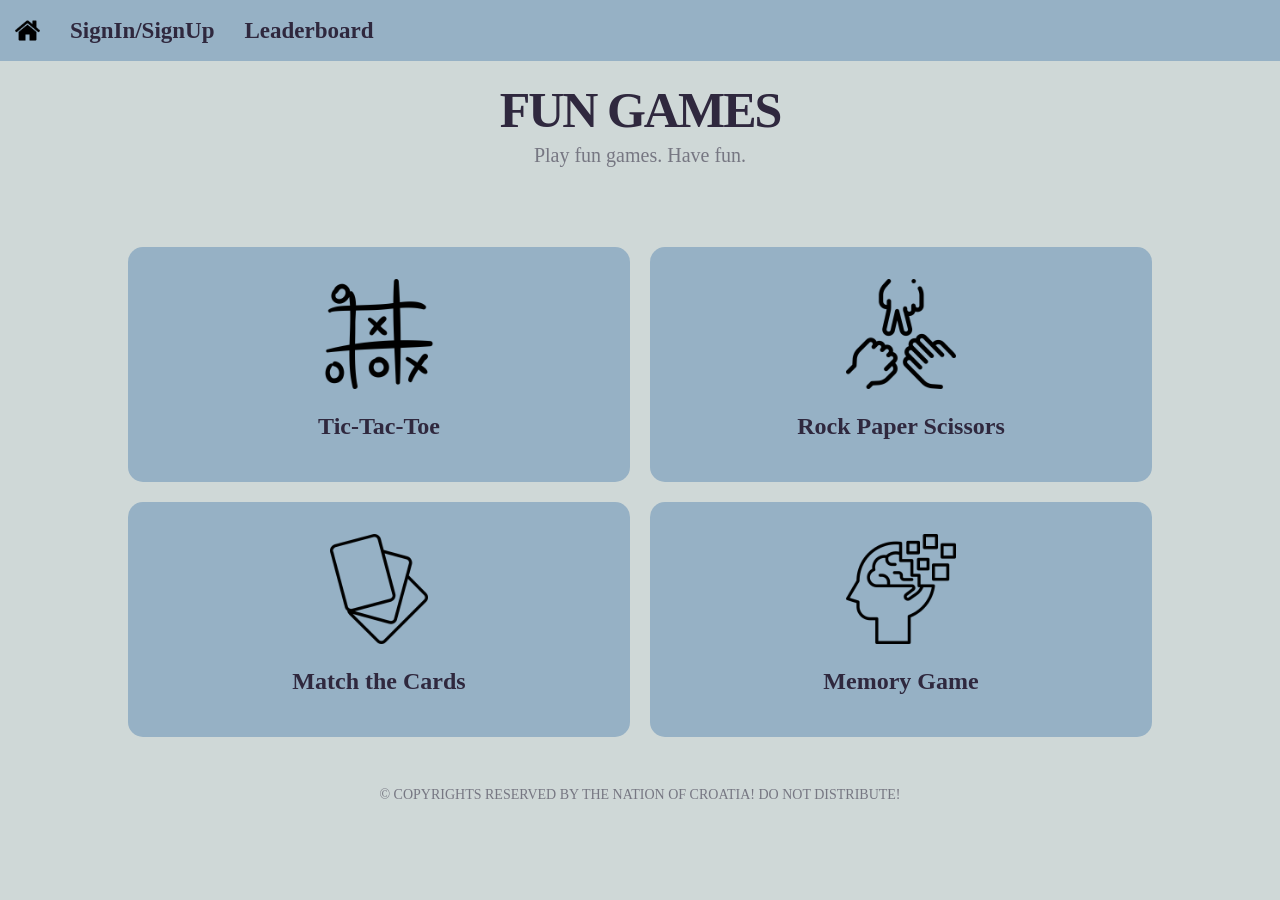
<file: index.html>
<!DOCTYPE html>
<html lang="en">
<head>
  <meta charset="UTF-8">
  <meta name="viewport" content="width=device-width, initial-scale=1.0">
  <title>FUN GAMES</title>
  <link rel="stylesheet" href="./globalFiles/baseStyleSheet.css">
  <link rel="stylesheet" href="./homeStyleSheet.css">
  <script type="module" src="globalFiles/baseLogic.js" defer></script>
</head>
<body>
  <header>
    <nav>
      <a id="homeButton" href="#"><img src="./globalFiles/home.png"></a>
      <a id="profileButton" href="./Pages/Profile/profile.html">Profile</a>
      <a id="loginButton" href="./Pages/Auth Pages/signin.html">SignIn/SignUp</a>
      <a id="leaderboardButton" href="./Pages/Leaderboard/leaderboard.html">Leaderboard</a>
    </nav>
    
    <h1>FUN GAMES</h1>
    <p>Play fun games. Have fun.</p>
  </header>

  <main class="gameContainer">
    <a href="./games/TicTacToe/TicTacToe.html" class="gameCard">
      <div class="gameIcon"><img src="./games/TicTacToe/icons/gameIcon.png"></div>
      <div class="gameInfo">
        <h2>Tic-Tac-Toe</h2>
      </div>
    </a>
    <a href="./games/RockPaperScissors/RockPaperScissors.html" class="gameCard">
      <div class="gameIcon"><img src="./games/RockPaperScissors/icons/gameIcon.png"></div>
      <div class="gameInfo">
        <h2>Rock Paper Scissors</h2>
      </div>
    </a>
    <a href="./games/MatchTheCards/MatchTheCards.html" class="gameCard">
      <div class="gameIcon"><img src="./games/MatchTheCards/icons/gameIcon.png"></div>
      <div class="gameInfo">
        <h2>Match the Cards</h2>
      </div>
    </a>
    <a href="./games/MemoryGame/MemoryGame.html" class="gameCard">
      <div class="gameIcon"><img src="./games/MemoryGame/icons/gameIcon.png"></div>
      <div class="gameInfo">
        <h2>Memory Game</h2>
      </div>
    </a>
  </main>

  <footer>
    &copy COPYRIGHTS RESERVED BY THE NATION OF CROATIA! DO NOT DISTRIBUTE!
  </footer>

</body>
</html>
</file>
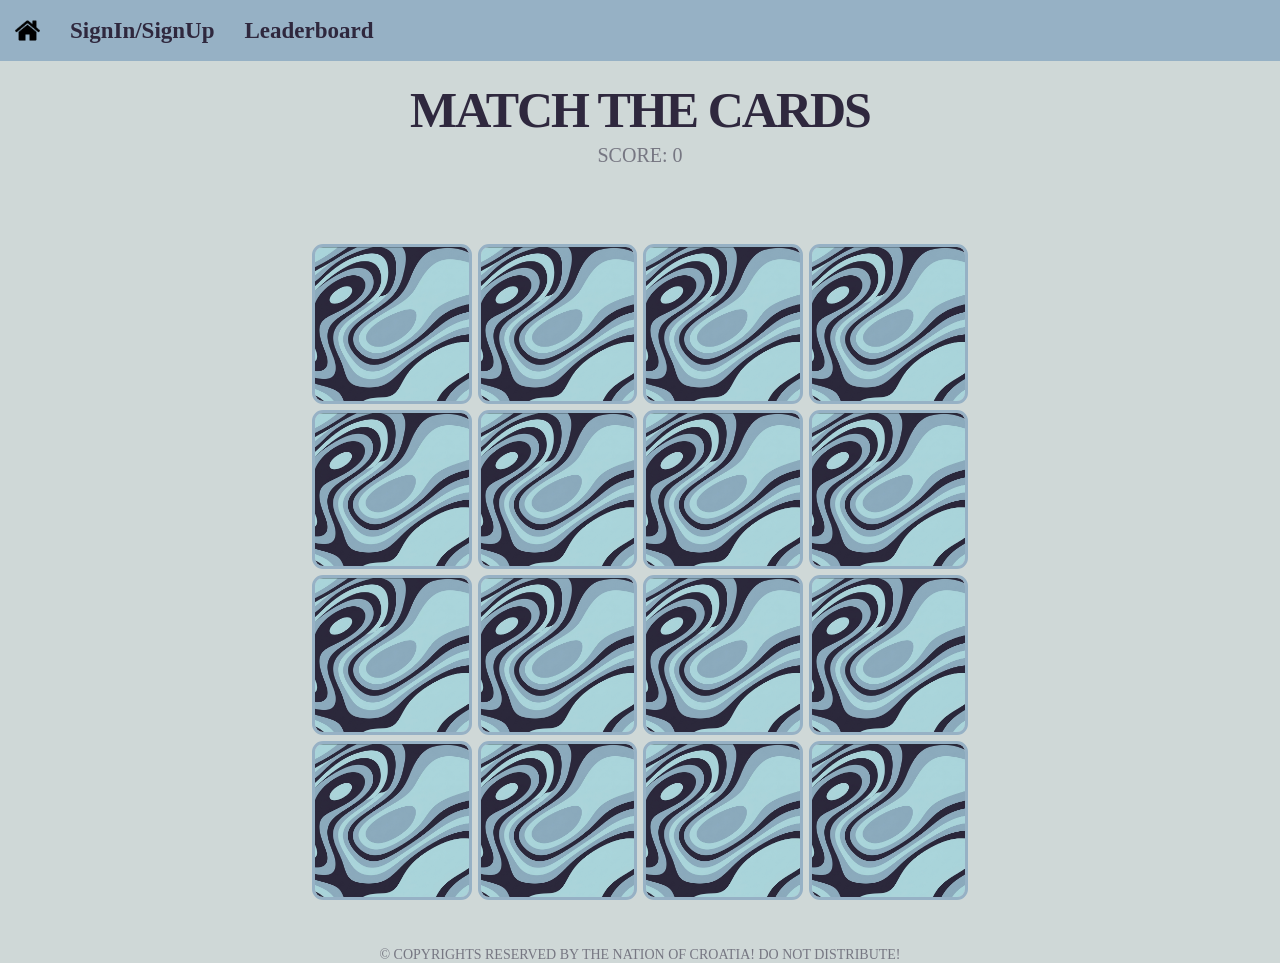
<file: games/MatchTheCards/MatchTheCards.html>
<!DOCTYPE html>
<html lang="en">
<head>
  <meta charset="UTF-8">
  <meta name="viewport" content="width=device-width, initial-scale=1.0">
  <title>Match The Cards</title>
  <link rel="stylesheet" href="MatchTheCardsStyleSheet.css">
  <script type="module" src="MatchTheCardsLogic.js" defer></script>
  <script type="module" src="../../globalFiles/baseLogic.js" defer></script>
</head>
<body>
  <header>
    <nav>
      <a id="homeButton" href="../../index.html"><img src="../../globalFiles/home.png"></a>
      <a id="profileButton" href="../../Pages/Profile/profile.html">Profile</a>
      <a id="loginButton" href="../../Pages/Auth Pages/signin.html">SignIn/SignUp</a>
      <a id="leaderboardButton" href="../../Pages/Leaderboard/leaderboard.html">Leaderboard</a>
    </nav>
    <h1>MATCH THE CARDS</h1>
    <p id="score">SCORE: 0</p>
  </header>

  <div class="gameContainer">
    <div class="card" id="card1"></div>
    <div class="card" id="card2"></div>
    <div class="card" id="card3"></div>
    <div class="card" id="card4"></div>
    <div class="card" id="card5"></div>
    <div class="card" id="card6"></div>
    <div class="card" id="card7"></div>
    <div class="card" id="card8"></div>
    <div class="card" id="card9"></div>
    <div class="card" id="card10"></div>
    <div class="card" id="card11"></div>
    <div class="card" id="card12"></div>
    <div class="card" id="card13"></div>
    <div class="card" id="card14"></div>
    <div class="card" id="card15"></div>
    <div class="card" id="card16"></div>
  </div>

  <footer>
    &copy COPYRIGHTS RESERVED BY THE NATION OF CROATIA! DO NOT DISTRIBUTE!
  </footer>
</body>
</html>
</file>
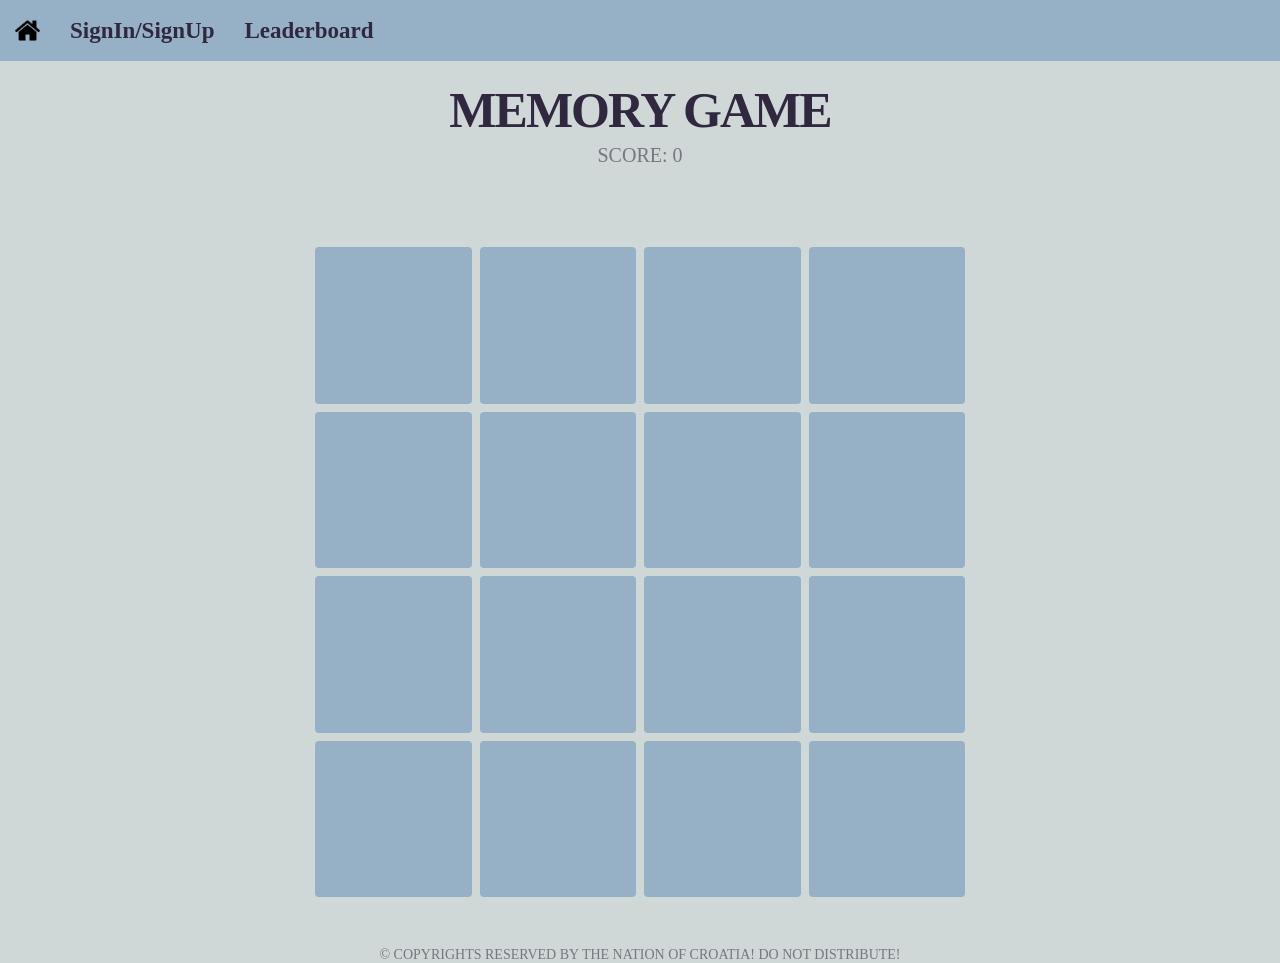
<file: games/MemoryGame/MemoryGame.html>
<!DOCTYPE html>
<html lang="en">
<head>
  <meta charset="UTF-8">
  <meta name="viewport" content="width=device-width, initial-scale=1.0">
  <title>Memory Game</title>
  <link rel="stylesheet" href="MemoryGameStyleSheet.css">
  <script type="module" src="MemoryGameLogic.js" defer></script>
  <script type="module" src="../../globalFiles/baseLogic.js" defer></script>
</head>
<body>
  <header>
    <nav>
      <script src="MemoryGame.js"></script>
      <a id="homeButton" href="../../index.html"><img src="../../globalFiles/home.png"></a>
      <a id="profileButton" href="../../Pages/Profile/profile.html">Profile</a>
      <a id="loginButton" href="../../Pages/Auth Pages/signin.html">SignIn/SignUp</a>
      <a id="leaderboardButton" href="../../Pages/Leaderboard/leaderboard.html">Leaderboard</a>
    </nav>
    <h1>MEMORY GAME</h1>
    <p id="score">SCORE: 0</p>
  </header>

  <div class="gameContainer">
    <div class="box" id="box1"></div>
    <div class="box" id="box2"></div>
    <div class="box" id="box3"></div>
    <div class="box" id="box4"></div>
    <div class="box" id="box5"></div>
    <div class="box" id="box6"></div>
    <div class="box" id="box7"></div>
    <div class="box" id="box8"></div>
    <div class="box" id="box9"></div>
    <div class="box" id="box10"></div>
    <div class="box" id="box11"></div>
    <div class="box" id="box12"></div>
    <div class="box" id="box13"></div>
    <div class="box" id="box14"></div>
    <div class="box" id="box15"></div>
    <div class="box" id="box16"></div>
  </div>

  <footer>
    &copy COPYRIGHTS RESERVED BY THE NATION OF CROATIA! DO NOT DISTRIBUTE!
  </footer>
</body>
</html>
</file>
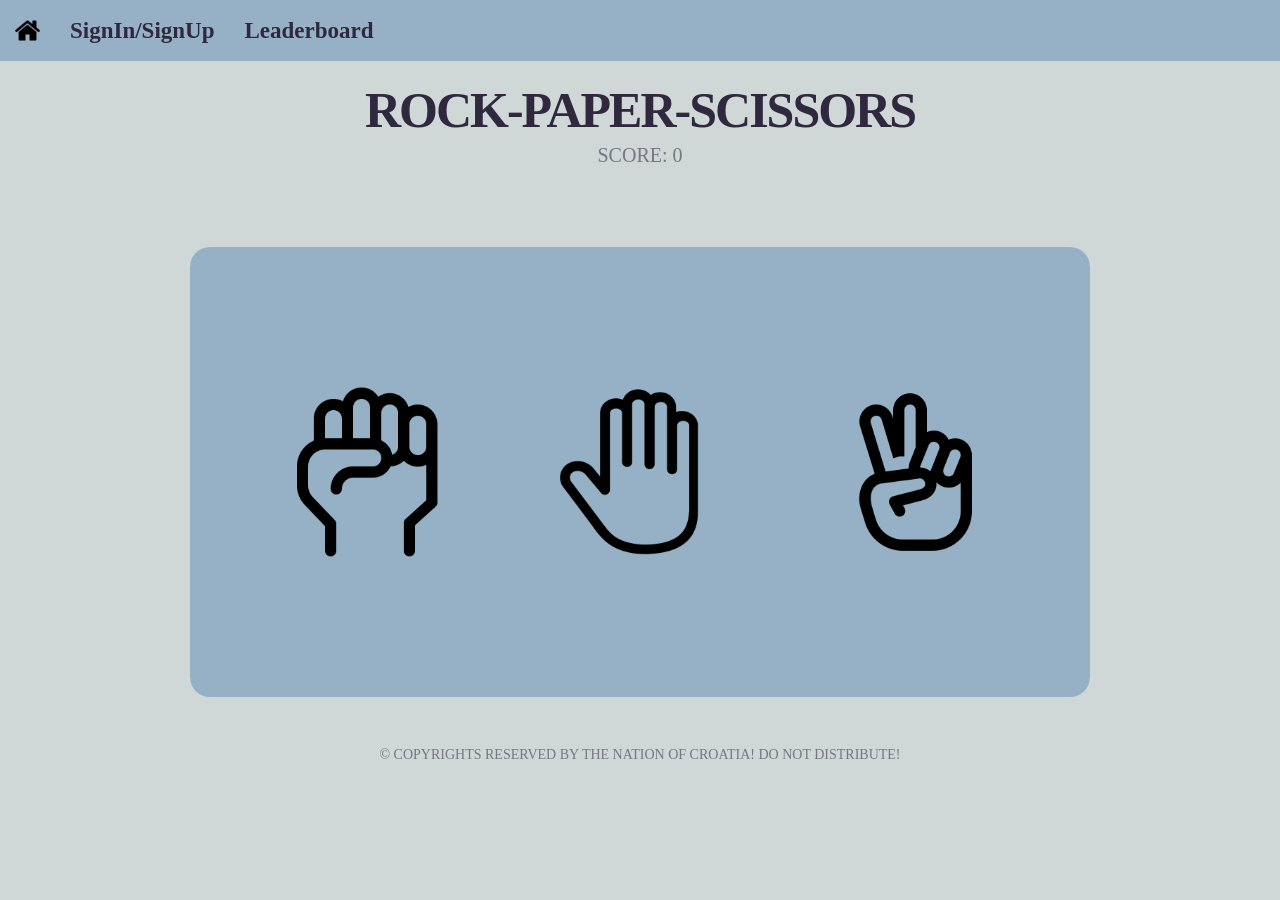
<file: games/RockPaperScissors/RockPaperScissors.html>
<!DOCTYPE html>
<html lang="en">
<head>
  <meta charset="UTF-8">
  <meta name="viewport" content="width=device-width, initial-scale=1.0">
  <title>Rock-Paper-Scissors</title>
  <link rel="stylesheet" href="RockPaperScissorsStyleSheet.css">
  <script type="module" src="./RockPaperScissorsLogic.js" defer></script>
  <script type="module" src="../../globalFiles/baseLogic.js" defer></script>
</head>
<body>
  <header>
    <nav>
      <a id="homeButton" href="../../index.html"><img src="../../globalFiles/home.png"></a>
      <a id="profileButton" href="../../Pages/Profile/profile.html">Profile</a>
      <a id="loginButton" href="../../Pages/Auth Pages/signin.html">SignIn/SignUp</a>
      <a id="leaderboardButton" href="../../Pages/Leaderboard/leaderboard.html">Leaderboard</a>
    </nav>

    <h1>ROCK-PAPER-SCISSORS</h1>
    <p id="score"></p>
  </header>

  <p id="result"></p>
  <div id="gameContainer">
    <div id="optionContainer">
      <img src="./icons/rock.png" class="options" id="rock">
      <img src="./icons/paper.png" class="options" id="paper">
      <img src="./icons/scissors.png" class="options" id="scissors">
    </div>
    <div id="animationContainer">
      <img src="./icons/rock1.png" id="computerchoice">
      <img src="./icons/rock1.png" id="playerchoice">
    </div>
  </div>
  <footer>
    &copy COPYRIGHTS RESERVED BY THE NATION OF CROATIA! DO NOT DISTRIBUTE!
  </footer>

</body>
</html>
</file>
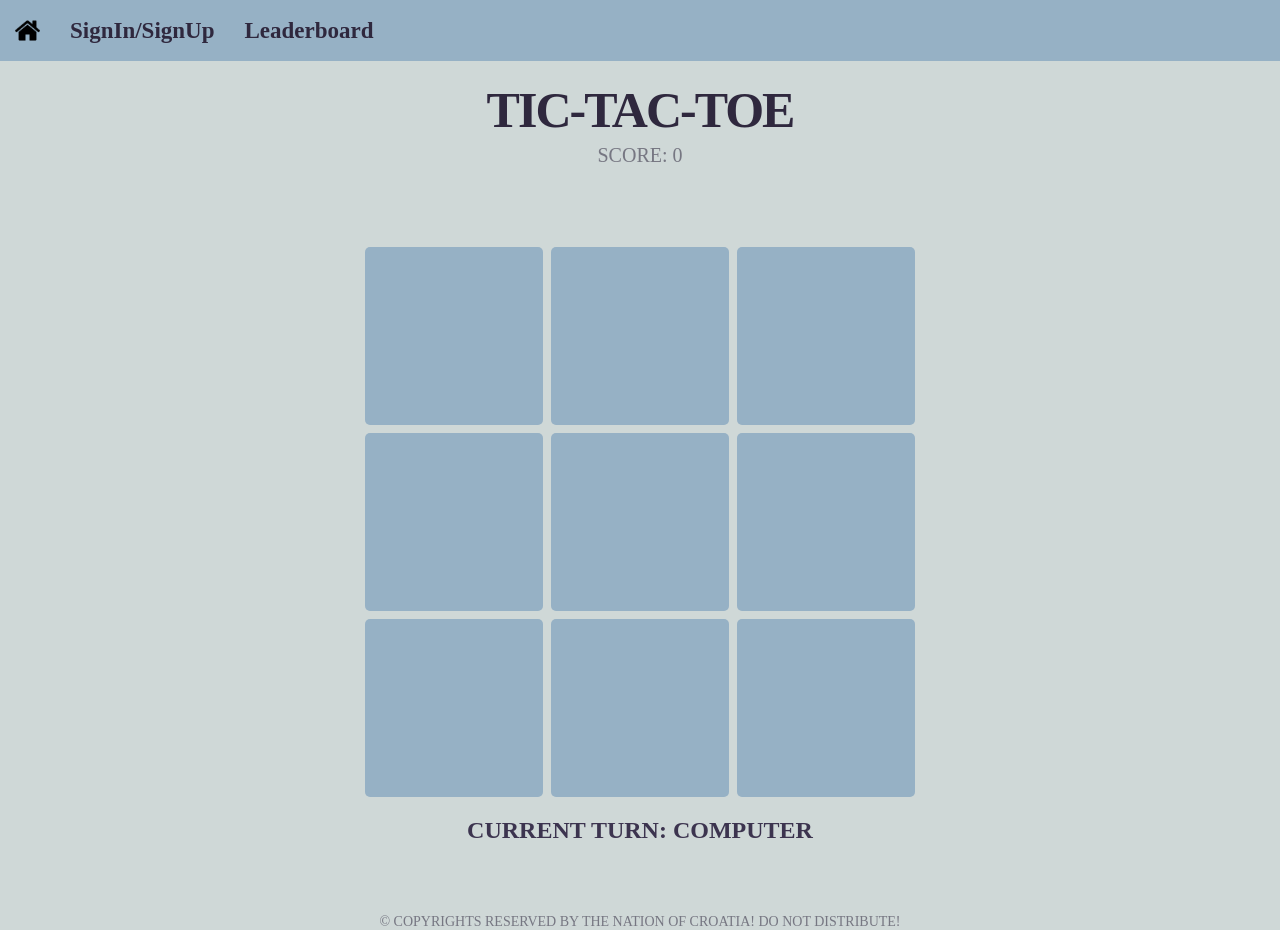
<file: games/TicTacToe/TicTacToe.html>
<!DOCTYPE html>
<html lang="en">
<head>
  <meta charset="UTF-8">
  <meta name="viewport" content="width=device-width, initial-scale=1.0">
  <title>Tic-Tac-Toe</title>
  <link rel="stylesheet" href="TicTacToeStyleSheet.css">
  <script type="module" src="./TicTacToeLogic.js" defer></script>
  <script type="module" src="../../globalFiles/baseLogic.js" defer></script>
</head>
<body>
  <header>
    <nav>
      <a id="homeButton" href="../../index.html"><img src="../../globalFiles/home.png"></a>
      <a id="profileButton" href="../../Pages/Profile/profile.html">Profile</a>
      <a id="loginButton" href="../../Pages/Auth Pages/signin.html">SignIn/SignUp</a>
      <a id="leaderboardButton" href="../../Pages/Leaderboard/leaderboard.html">Leaderboard</a>
    </nav>

    <h1>TIC-TAC-TOE</h1>
    <p id="score">SCORE: 0</p>
  </header>

  <p id="result"></p>
  <div class="gameContainer">
    <div class="cell" id="cell00"></div>
    <div class="cell" id="cell01"></div>
    <div class="cell" id="cell02"></div>
    <div class="cell" id="cell10"></div>
    <div class="cell" id="cell11"></div>
    <div class="cell" id="cell12"></div>
    <div class="cell" id="cell20"></div>
    <div class="cell" id="cell21"></div>
    <div class="cell" id="cell22"></div>
  </div>
  <h2 id="infoLine"></h2>

  <footer>
    &copy COPYRIGHTS RESERVED BY THE NATION OF CROATIA! DO NOT DISTRIBUTE!
  </footer>

</body>
</html>
</file>
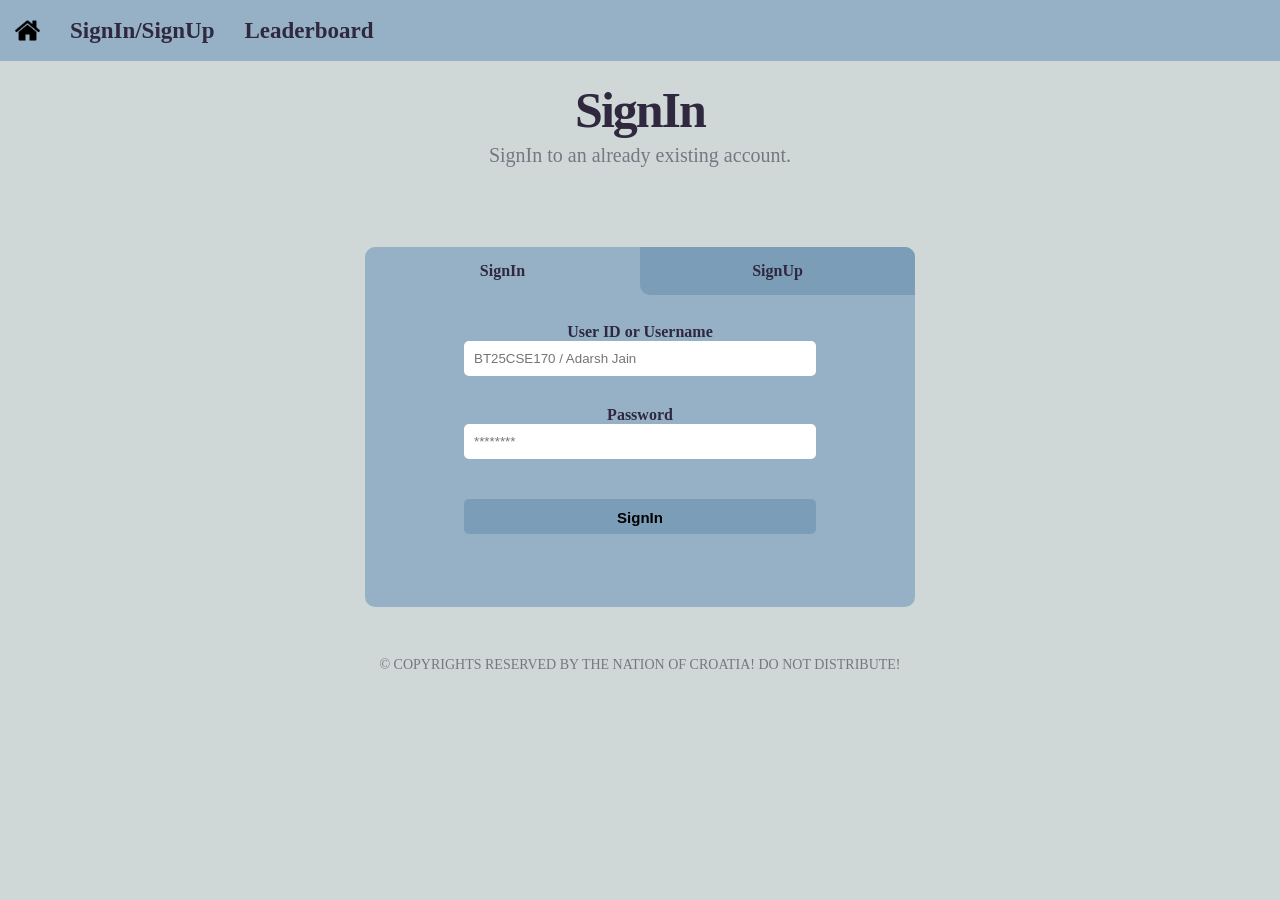
<file: Pages/Auth Pages/signin.html>
<!DOCTYPE html>
<html lang="en">
<head>
  <meta charset="UTF-8">
  <meta name="viewport" content="width=device-width, initial-scale=1.0">
  <title>SignIn</title>

  <link rel="stylesheet" href="./authPagesStyleSheet.css">
  <script type="module" src="./authenticate.js" defer></script>
  <script type="module" src="../../globalFiles/baseLogic.js" defer></script>
</head>
<body>
  <header>
    <nav>
      <a id="homeButton" href="../../index.html"><img src="../../globalFiles/home.png"></a>
      <a id="profileButton" href="../Profile/profile.html">Profile</a>
      <a id="loginButton" href="#">SignIn/SignUp</a>
      <a id="leaderboardButton" href="../Leaderboard/leaderboard.html">Leaderboard</a>
    </nav>

    <h1>SignIn</h1>
    <p>SignIn to an already existing account.</p>
  </header>

  <div class="authForm">
    <div class="authOptions">
      <a href="#">SignIn</a>
      <a href="./signup.html" id="notCurrentSelection" style="border-top-left-radius: 0px; border-bottom-right-radius: 0px;">SignUp</a>
    </div>

    <form id="signin">
      <label for="user">User ID or Username</label><br>
      <input type="text" id="user" placeholder="BT25CSE170 / Adarsh Jain" required><br>
      <label for="password">Password</label><br>
      <input type="password" id="password" placeholder="********" required><br>

      <input class="submitBtn" type="submit" value="SignIn">

      <p id="error"></p>
    </form>
  </div>

  <footer>
    &copy COPYRIGHTS RESERVED BY THE NATION OF CROATIA! DO NOT DISTRIBUTE!
  </footer>
</body>
</html>
</file>
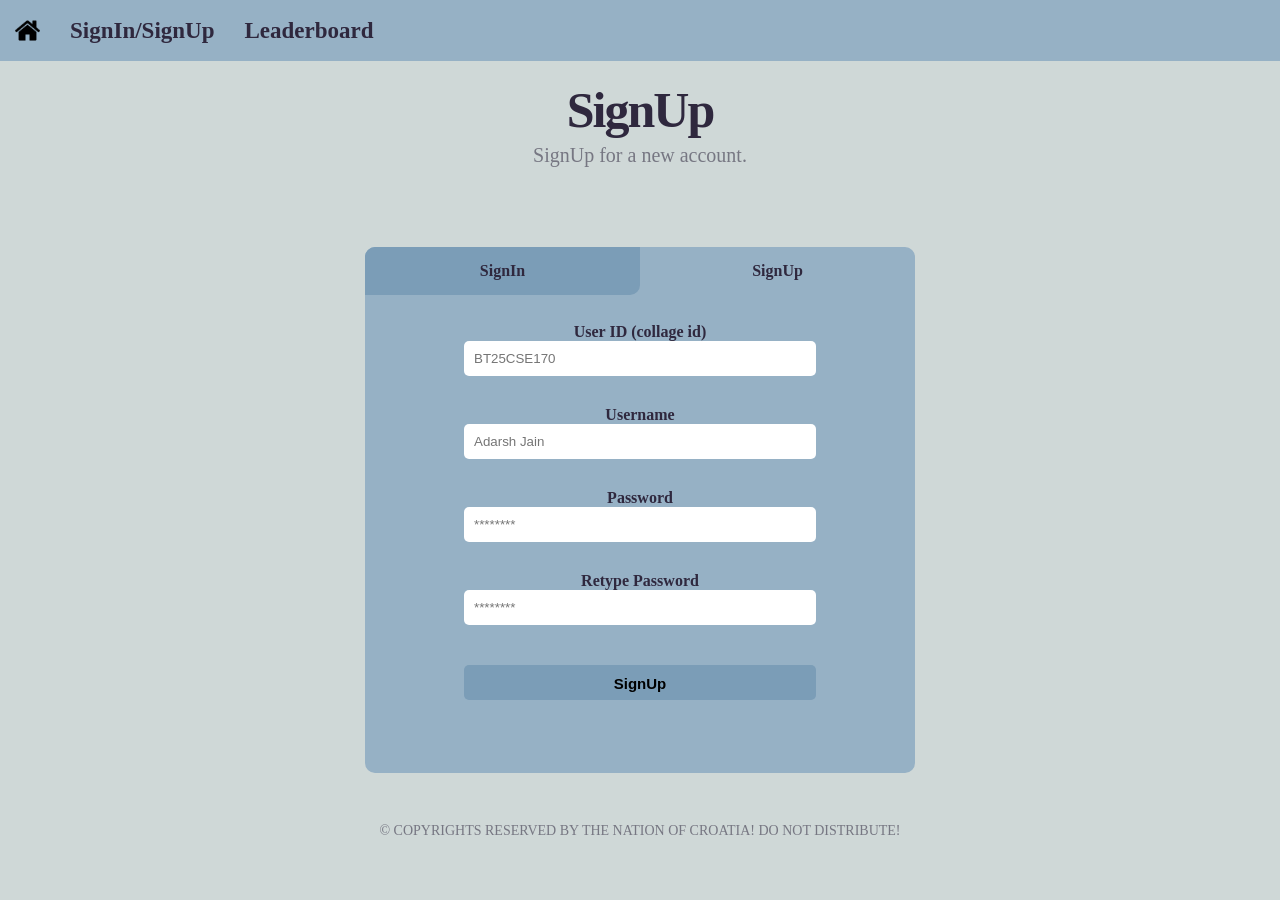
<file: Pages/Auth Pages/signup.html>
<!DOCTYPE html>
<html lang="en">
<head>
  <meta charset="UTF-8">
  <meta name="viewport" content="width=device-width, initial-scale=1.0">
  <title>SignUp</title>

  <link rel="stylesheet" href="./authPagesStyleSheet.css">
  <script type="module" src="./authenticate.js" defer></script>
  <script type="module" src="../../globalFiles/baseLogic.js" defer></script>
</head>
<body>
  <header>
    <nav>
      <a id="homeButton" href="../../index.html"><img src="../../globalFiles/home.png"></a>
      <a id="profileButton" href="../Profile/profile.html">Profile</a>
      <a id="loginButton" href="#">SignIn/SignUp</a>
      <a id="leaderboardButton" href="../Leaderboard/leaderboard.html">Leaderboard</a>
    </nav>

    <h1>SignUp</h1>
    <p>SignUp for a new account.</p>
  </header>

  <div class="authForm">
    <div class="authOptions">
      <a href="./signin.html" id="notCurrentSelection" style="border-top-right-radius: 0px; border-bottom-left-radius: 0px;">SignIn</a>
      <a href="#">SignUp</a>
    </div>

    <form id="signup">
      <label for="userID">User ID (collage id)</label><br>
      <input type="text" id="userID"
             placeholder="BT25CSE170" 
             oninput="this.value = this.value.toUpperCase()"
             pattern="^BT[0-9]{2}[A-Z]{3}[0-9]{3}$"
             required><br>
      <label for="username">Username</label><br>
      <input type="text" id="username" placeholder="Adarsh Jain" required maxlength="50"><br>
      <label for="password">Password</label><br>
      <input type="password" id="password" placeholder="********" required minlength="8" maxlength="25"><br>
      <label for="repassword">Retype Password</label><br>
      <input type="password" id="repassword" placeholder="********" required><br>

      <input class="submitBtn" type="submit" value="SignUp">

      <p id="error"></p>
    </form>
  </div>

  <footer>
    &copy COPYRIGHTS RESERVED BY THE NATION OF CROATIA! DO NOT DISTRIBUTE!
  </footer>
</body>
</html>
</file>
<file: globalFiles/baseStyleSheet.css>
* {
  box-sizing: border-box;
}

body {
  font-family: 'Segoe UI';
  background-color: #CFD8D7;
  display: flex;
  flex-direction: column;
  align-items: center;
  margin: 0px;
  padding: 0px;
  color: #2F283E;
}

header {
  margin-bottom: 60px;
  text-align: center;
  width: 100%;
}

header nav {
  display: flex;
  align-items: center;
  background-color: #96B1C5;
  margin-bottom: 20px; 
  width: 100%;
}

header nav a {
  text-decoration: none;
  padding: 15px;
  font-size: 23px;
  font-weight: 650;
  color: inherit;
}

header nav a img {
  width: 25px;
  transform: translateY(3px);
}

header h1 {
  font-size: 50px;
  font-weight: 800;
  margin: 0;
  letter-spacing: -2px;
}

header p {
  font-size: 20px;
  opacity: 55%;
  margin-top: 5px;
}

#result {
  display: none;
  position: absolute;
  transform: translate(-50%, -50%);
  top: 50%;
  left: 50%;
  z-index: 10;

  background: rgba(255, 255, 255, 0.3);
  border-radius: 4px;
  box-shadow: 0 3px 5px rgba(0, 0, 0, 0.25);
  backdrop-filter: blur(6.6px);
  border: 2px solid rgba(255, 255, 255, 0.4);

  text-align: center;
  font-weight: 800;
  font-size: 40px;
  padding: 35px;
}

footer {
  margin: 50px 40px 0px 40px;
  font-size: 14px;
  opacity: 55%;
  text-align: center;
}

@media (max-width: 700px) {
  header nav a {
    font-size: 18px;
  }
  header h1{
    font-size: 40px;
    font-weight: 750;
  }
  header p{
    font-size: 16px;
  }
  footer {
    font-size: 10px;
  }
}
</file>
<file: homeStyleSheet.css>
.gameContainer {
  display: grid;
  grid-template-columns: repeat(2, minmax(300px, 1fr));
  gap: 20px;
  width: 80%;
  max-width: 1100px;
}

.gameCard {
  background-color: #96B1C5;
  border-radius: 15px;
  min-height: 235px;
  padding: 30px;
  text-decoration: none;
  color: inherit;
  transition: transform 0.3s ease,
              background-color 0.3s ease,
              border-radius 0.3s ease,
              box-shadow 0.3s ease;
  display: flex;
  flex-direction: column;
  justify-content: center;
  text-align: center;
  overflow: hidden;
}

.gameCard:hover {
  border-radius: 25px;
  transform: scale(1.05);
  background-color: #7B9DB7;
  box-shadow: 4px 4px 15px;
}

.gameIcon{transition: transform 0.3s ease;}
.gameIcon img{width: 25%;}
.gameCard:hover .gameIcon{transform: scale(1.75);}

.gameInfo h2 {
  font-size: 24px;
  margin-bottom: 10px;
  font-weight: 700;
}
.gameInfo p {
  font-size: 14px;
  margin: 0;
  opacity: 60%;
}
.gameCard:hover .gameInfo{display: none;}

@media (max-width: 700px) {
  .gameContainer {
    grid-template-columns: 1fr;
    max-width: 500px;
  }
}
</file>
<file: games/MatchTheCards/MatchTheCardsStyleSheet.css>
@import url(../../globalFiles/baseStyleSheet.css);

.gameContainer {
  display: grid;
  grid-template-columns: repeat(4, 1fr);
  gap: 12px;
  width: 75%;
  max-width: 650px;
  z-index: 1;
}

.card {
  border-radius: 8px;
  outline: 3px solid #96B1C5;
  background-color: #96B1C5;
  background-image : url("./icons/back.png");
  background-size: cover;
  transition: transform 0.6s;
  transform-style: preserve-3d;
  cursor: pointer;
  aspect-ratio: 1 / 1;
}

.card.original{
  transition : transform ease-in-out 1s;
  transform : rotateX(180deg);
}

.card.flipped {
  transition : transform ease-in-out 1s;
  transform: rotateY(180deg);
  background-size: cover;
  background-position: center;
  cursor: default;
}

body {
  background-attachment: fixed;
}
</file>
<file: games/MemoryGame/MemoryGameStyleSheet.css>
@import url(../../globalFiles/baseStyleSheet.css);

.gameContainer {
    display: grid;
    grid-template-columns: repeat(4, 1fr);
    gap: 8px;
    width: 75%;
    max-width: 650px;
    z-index: 1;
}

.box {
    background-color: #96B1C5;
    cursor: pointer;
    transition: all 0.2s ease;
    user-select: none;
    border-radius: 4px;
    aspect-ratio: 1 / 1;
}
</file>
<file: games/RockPaperScissors/RockPaperScissorsStyleSheet.css>
@import url(../../globalFiles/baseStyleSheet.css);

#gameContainer {
  background-color: #96B1C5;
  
  width: 80%;
  max-width: 900px;
  border-radius: 20px;
  aspect-ratio: 2 / 1;

  transition: transform 0.3s ease;
  overflow: hidden;
}

#optionContainer {
  width: 100%;
  height: 100%;

  display: flex;
  justify-content: space-evenly;
  align-items: center;
}

#animationContainer {
  width: 154%;
  height: 100%;

  display: none;
  justify-content: space-between;
  align-items: center;
}

#animationContainer img {
  width: 35%;
  transform-origin: left center;
}

#playerchoice {
  transform: scaleX(-1);
  animation: bring-player 1s ease-in 1;
  animation: shake-player 0.5s ease-in-out 3;
}

#computerchoice {
  animation: bring-computer 1s ease-in 1;
  animation: shake-computer 0.5s ease-in-out 3;
}

.options {
  width: 20%;
  transition: transform 0.3s ease;
}

.options:hover{
  transform: scale(1.25);
  cursor: pointer;
}

@keyframes shake-player {
  25% {
    transform: scaleX(-1) rotate(-20deg);
  }
  75% {
    transform: scaleX(-1) rotate(20deg);
  }
  0%, 100% {
    transform: scaleX(-1) rotate(0deg);
  }
}

@keyframes shake-computer {
  25% {
    transform: rotate(-20deg);
  }
  75% {
    transform: rotate(20deg);
  }
  0%, 100% {
    transform: rotate(0deg);
  }
}
</file>
<file: games/TicTacToe/TicTacToeStyleSheet.css>
@import url(../../globalFiles/baseStyleSheet.css);

.gameContainer {
  display: grid;
  grid-template-columns: repeat(3, 1fr);
  gap: 8px;
  width: 60%;
  max-width: 550px;
  z-index: 1;
}

.cell{
  background-color: #96B1C5;
  transition: transform 0.25s ease, background-color 0.25s ease, border-radius 0.25s ease;
  border-radius: 5px;
  display: flex;
  justify-content: center;
  align-items: center;
  aspect-ratio: 1 / 1;
}

.cell img {
  width: 75%;
  filter: contrast(100);
  offset-rotate: 90;
}

#infoLine{
  color: #3c344f;
}
</file>
<file: Pages/Auth Pages/authPagesStyleSheet.css>
@import url(../../globalFiles/baseStyleSheet.css);

.authForm {
  width: 90%;
  max-width: 550px;
  display: flex;
  flex-direction: column;
  align-items: center;
  background-color:#96B1C5;
  border-radius: 10px;
}

.authOptions {
  width: 100%;
  display: flex;
  align-items: center;
}

.authOptions a{
  width: 50%;
  padding: 15px;
  text-decoration: none;
  color: inherit;
  font-weight: 750;
  text-align: center;
}

#notCurrentSelection {
  background-color: #7B9DB7;
  border-radius: 10px;
}

.authForm form{
  padding: 5%;
  width: 90%;
  text-align: center;
  font-weight: 625;
}

.authForm form input {
  width: 80%;
  height: 35px;
  border: none;
  border-radius: 5px;
  padding: 10px;
  margin-bottom: 30px;
}

.submitBtn {
  background-color: #7B9DB7;
  font-weight: 700;
  font-size: 15px;
  height: 50px;
  margin-top: 10px;
  margin-bottom: 0px;
}

#error {
  margin-top: 0px;
  font-size: 16px;
  font-weight: 500;
  opacity: 45%;
  color: red;
}

@media (max-width: 700px) {
  .authForm {
    width: 90%;
  }
  .authForm form {
    width: 100%;
  }
}
</file>
